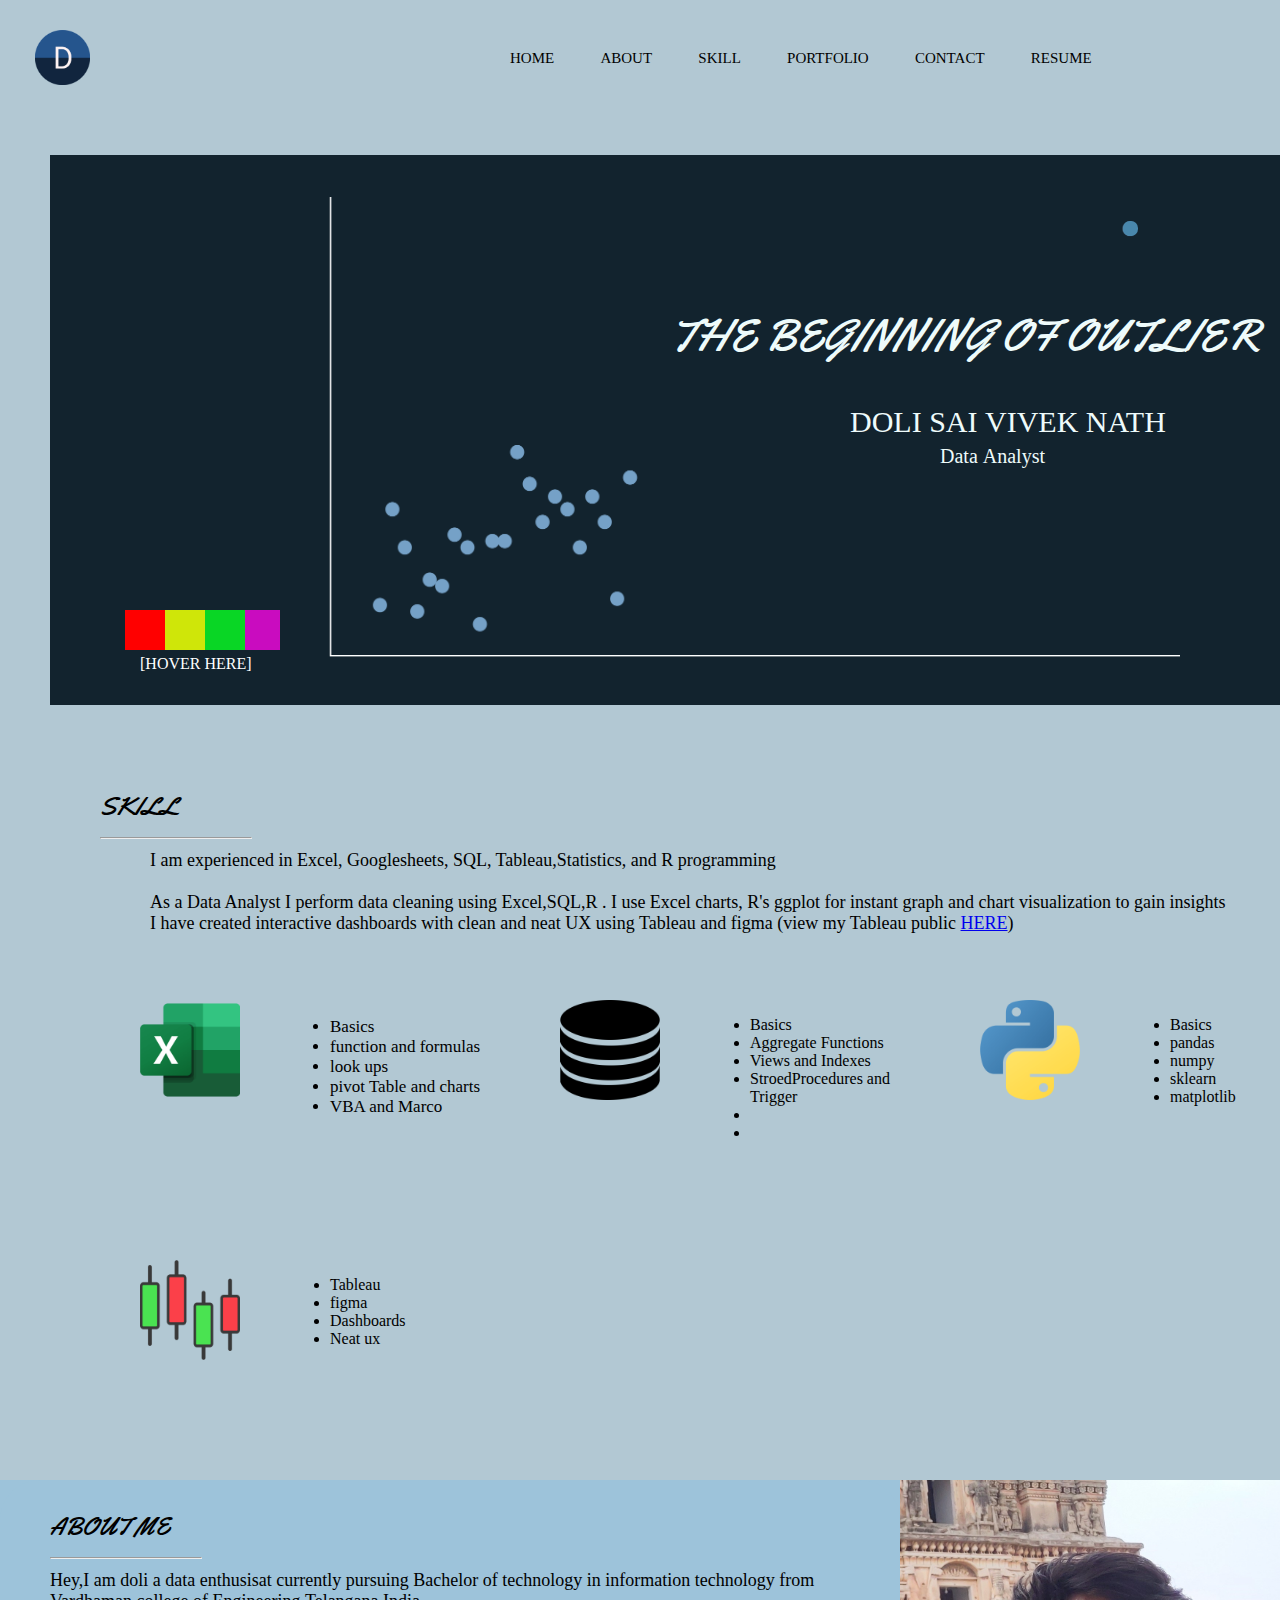
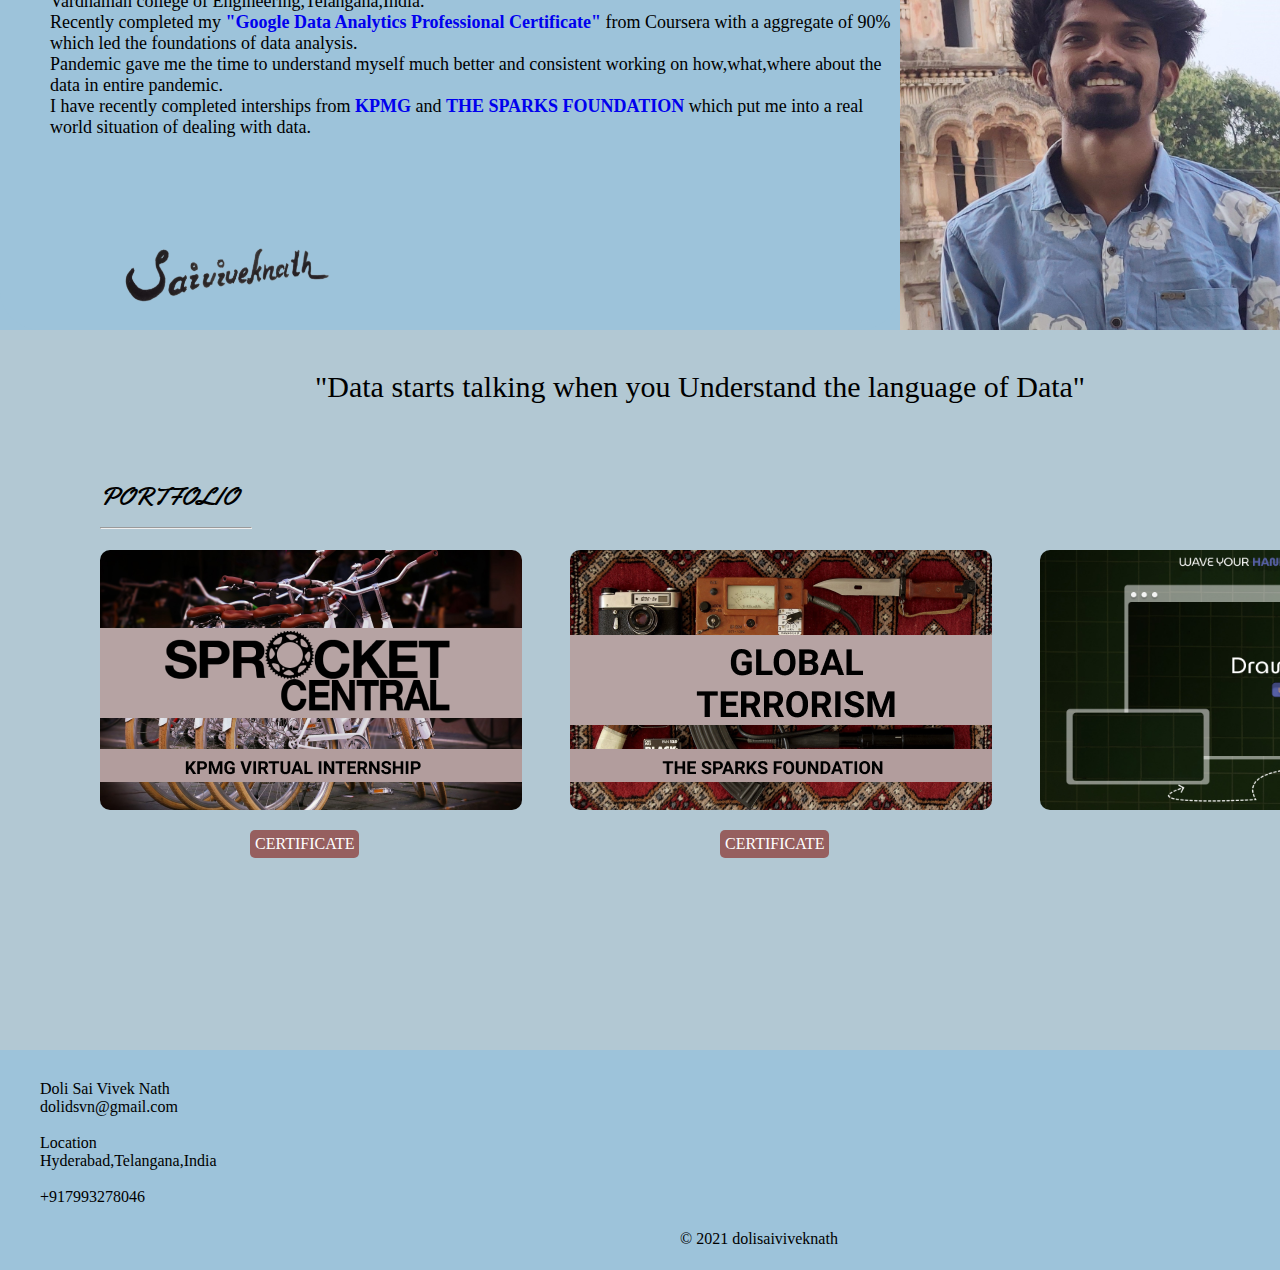
<file: index.html>
<html>
    <title>Doli Sai Vivek Nath</title>
    <head>
        <link rel="stylesheet" href="css/indexstyle.css">
        <link rel="icon" href="favi.ico">
        <link rel="preconnect" href="https://fonts.googleapis.com">
        <link rel="preconnect" href="https://fonts.gstatic.com" crossorigin>
        <link href="https://fonts.googleapis.com/css2?family=Yellowtail&display=swap" rel="stylesheet">
    </head>
    <body>
        <DIV class="header" id="home">
            <div class="title">
                <img src="images/icon.png">
            </div>
            <div class="navigation">
                <nav>
                    <a href="#home">HOME</a>&nbsp&nbsp&nbsp&nbsp&nbsp&nbsp
                    <a href="#aboutid">ABOUT</a>&nbsp&nbsp&nbsp&nbsp&nbsp&nbsp
                    <a href="#skillid">SKILL</a>&nbsp&nbsp&nbsp&nbsp&nbsp&nbsp
                    <a href="#portid">PORTFOLIO</a>&nbsp&nbsp&nbsp&nbsp&nbsp&nbsp
                    <a href="#contactid">CONTACT</a>&nbsp&nbsp&nbsp&nbsp&nbsp&nbsp
                    <a href="dolisaiviveknath.pdf" download>RESUME</a>
                </nav>
            </div>
        </DIV>
        <div class="main">
            <div class="out"></div>
            <img src="images/plot.png">
            <div class="hd">
                THE BEGINNING OF OUTLIER
            </div>
            <div class="name">
                DOLI&nbspSAI&nbspVIVEK&nbspNATH
            </div>
            <div class="prof">
                &nbsp&nbspData&nbspAnalyst
            </div>
            <div class="skillbox">
                <div class="sql">
                </div>
                <div class="excel">
                </div>
                <div class="tab">
                </div>
                <div class="r">
                </div>
             </div>
             <div class="hover">[HOVER HERE]</div>

        </div>
            <div class="about" id=aboutid>
            <div class="aboutinfo">
                <div class="abouttitle">
                    ABOUT&nbspME<br>
                    <hr>
                </div>
                <div class="content">
                    Hey,I am doli a data enthusisat currently pursuing Bachelor of technology in information technology from
                    Vardhaman college of Engineering,Telangana,India.<br>
                    Recently completed my <b><a href="https://www.credly.com/badges/d81834d3-01ac-4fb3-bc01-9aa28412db2a?source=linked_in_profile">"Google Data Analytics Professional Certificate"</a></b> from Coursera with a aggregate of 90% which led the foundations of data analysis.<br>
                    Pandemic gave me the time to understand myself much better and consistent working on how,what,where about the data in entire pandemic.<br>
                    I have recently completed interships from <b><a href="https://www.theforage.com/virtual-internships/theme/m7W4GMqeT3bh9Nb2c/KPMG-Data-Analytics-Virtual-Internship">KPMG</a></b> and <b><a href="https://thesparksfoundation.info/">THE SPARKS FOUNDATION</a></b> which put me into a real world situation of dealing with data.
                </div>

            </div>
            <div class="aboutimage">
            <img src="images/aboutimage.jpg">
            </div>
            <div class="sig">
                <img src="images/signature.png">
            </div>
        </div>
        <div class="skill" id="skillid">
            <div class="skilltitle">
                SKILL<br>
                <hr>
            </div>
            <div class="skillcontent"> 
                I am experienced in Excel, Googlesheets, SQL, Tableau,Statistics, and R programming<br><br>
                As a Data Analyst I perform data cleaning using Excel,SQL,R . I use Excel charts, R's ggplot for instant graph and chart visualization to gain insights<br>
                I have created interactive dashboards with clean and neat UX using Tableau and figma (view my Tableau public <a href="https://public.tableau.com/app/profile/doli.sai.vivek.nath">HERE</a>)
            </div>
            <div class="skillbox2">
                <div class="sk1">
                    <div class="sk1icon"><img src="images/excel.png"></div>
                    <div class="sk1content">
                        <ul>
                            <li>Basics</li>
                            <li>function and formulas</li>
                            <li>look ups</li>
                            <li>pivot Table and charts</li>
                            <li>VBA and Marco</li>
                        </ul></div>
                </div>
                <div class="sk2">
                    <div class="sk2icon"><img src="images/database.png"></div>
                    <div class="sk2content">
                        <ul>
                            <li>Basics</li>
                            <li>Aggregate Functions</li>
                            <li>Views and Indexes</li>
                            <li>StroedProcedures and Trigger</li>
                            <li></li>
                            <li></li>
                        </ul>
                    </div>
                </div>
                <div class="sk3">
                    <div class="sk3icon"><img src="images/python.png"></div>
                    <div class="sk3content">
                        <ul>
                            <li>Basics</li>
                            <li>pandas</li>
                            <li>numpy</li>
                            <li>sklearn</li>
                            <li>matplotlib</li>
                        </ul>
                    </div>
                </div>
                <div class="sk4">
                    <div class="sk4icon"><img src="images/candlestick.png"></div>
                    <div class="sk4content">
                        <ul>
                            <li>Tableau</li>
                            <li>figma</li>
                            <li>Dashboards</li>
                            <li>Neat ux</li>
                        </ul>
                    </div>
                </div>
                <div class="sk5">
                    <div class="sk5icon"></div>
                    <div class="sk5content">
                        <ul>
                            
                        </ul>
                    </div>
                </div>
                <div class="sk6">
                    <div class="sk6icon"></div>
                    <div class="sk6content"></div>
                </div>
            </div>

        </div>
        <div class="text">&nbsp&nbsp"Data starts talking when you Understand the language of Data"</div>
        <div class="port" id="portid">
            <div class="proftitle">
                PORTFOLIO<br>
                <hr>
            </div>
            <div class="kpmg"><a href="kpmg/kpmg.html"><img src="images/portfolio1.png"></a></div><BR>
            <div class="cert"><a href="https://drive.google.com/file/d/1ms6ZCJT5xoF-OgnIB7SrP02fdD28HYqU/view?usp=sharing">CERTIFICATE</div></a>
            <div class="tsf"><a href="https://www.linkedin.com/posts/doli-sai-vivek-nath-4615581a7_task4-gripjuly2021-intern-ugcPost-6822621831745413120-nqy5"><img src="images/portfolio2.png"></a>
            </div><br>
            <div class="certi"><a href="https://drive.google.com/file/d/1AnlTbzH4GuCmXourA2C_aOfchLNOyN7t/view?usp=sharing">CERTIFICATE</a></div>
            <div class="myweb"><a href="https://drawinair.w3spaces.com/"><img src="images/my2.png"></a></div>

        </div>
        <div class="contact" id="contactid">
            <div class="mail">
                Doli Sai Vivek Nath<br>dolidsvn@gmail.com<br><br>Location<br>Hyderabad,Telangana,India<br><br>+917993278046
            </div>
            <div class="cp">
                ©&nbsp2021&nbspdolisaiviveknath
            </div>
            <div class="Lnk"><a href="https://www.linkedin.com/in/doli-sai-vivek-nath-4615581a7/"><img src="images/linkedin-app.png"></a></div>
                <div class="git"><a href="https://github.com/dolidsvn"><img src="images/github.png"></a></div>

        </div>

    </body>
</html>
</file>
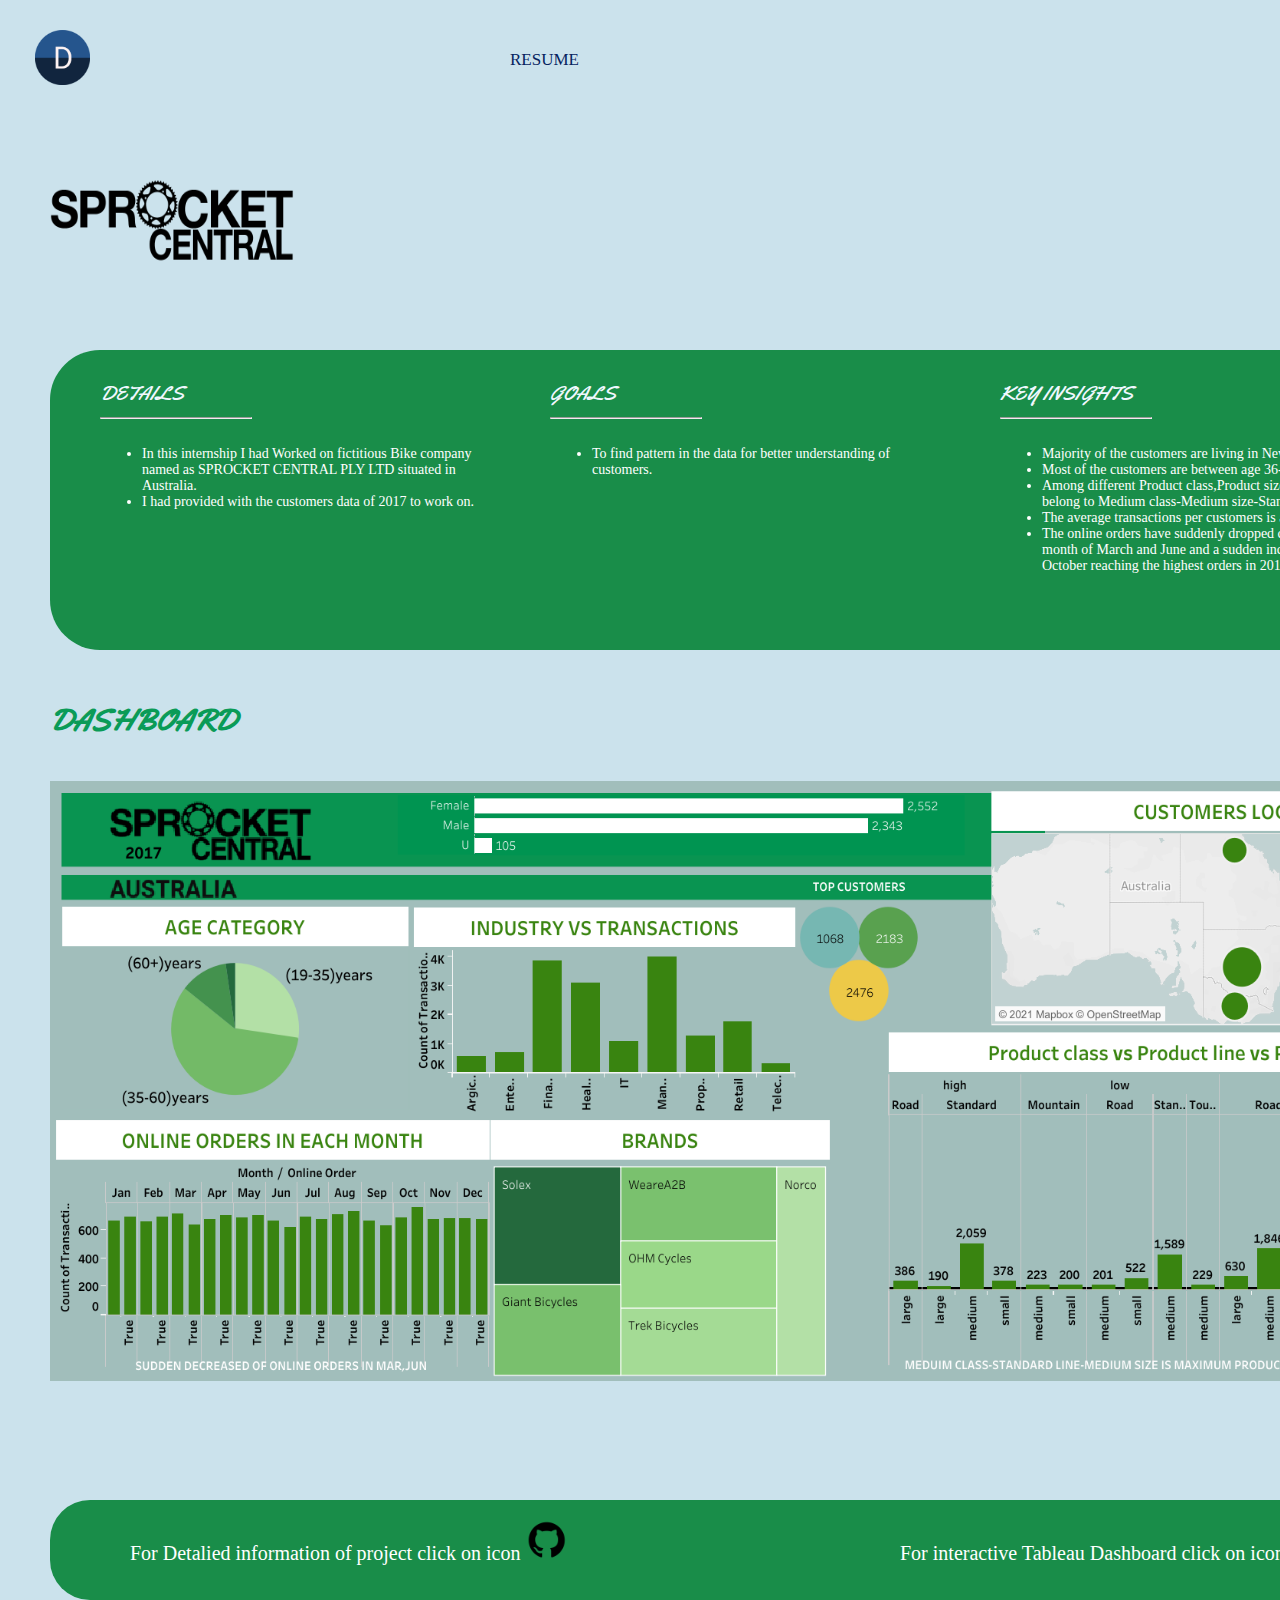
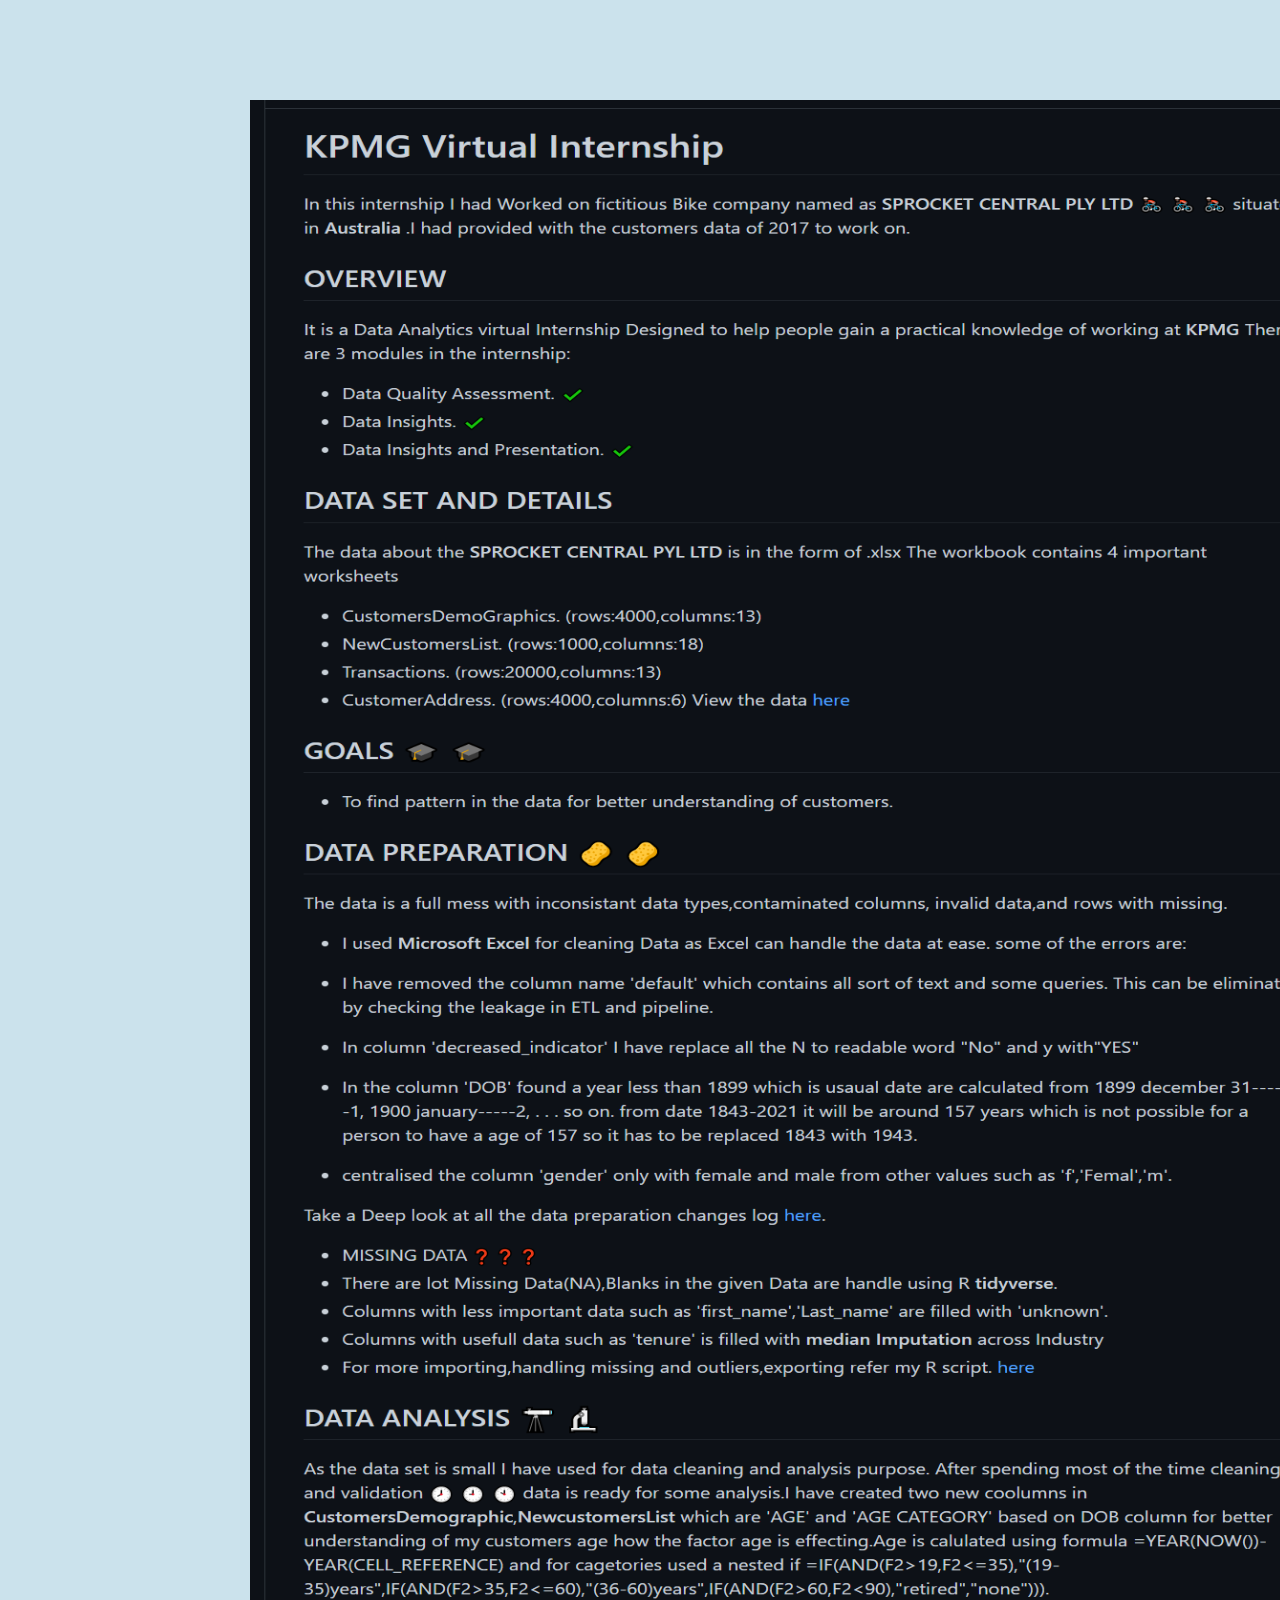
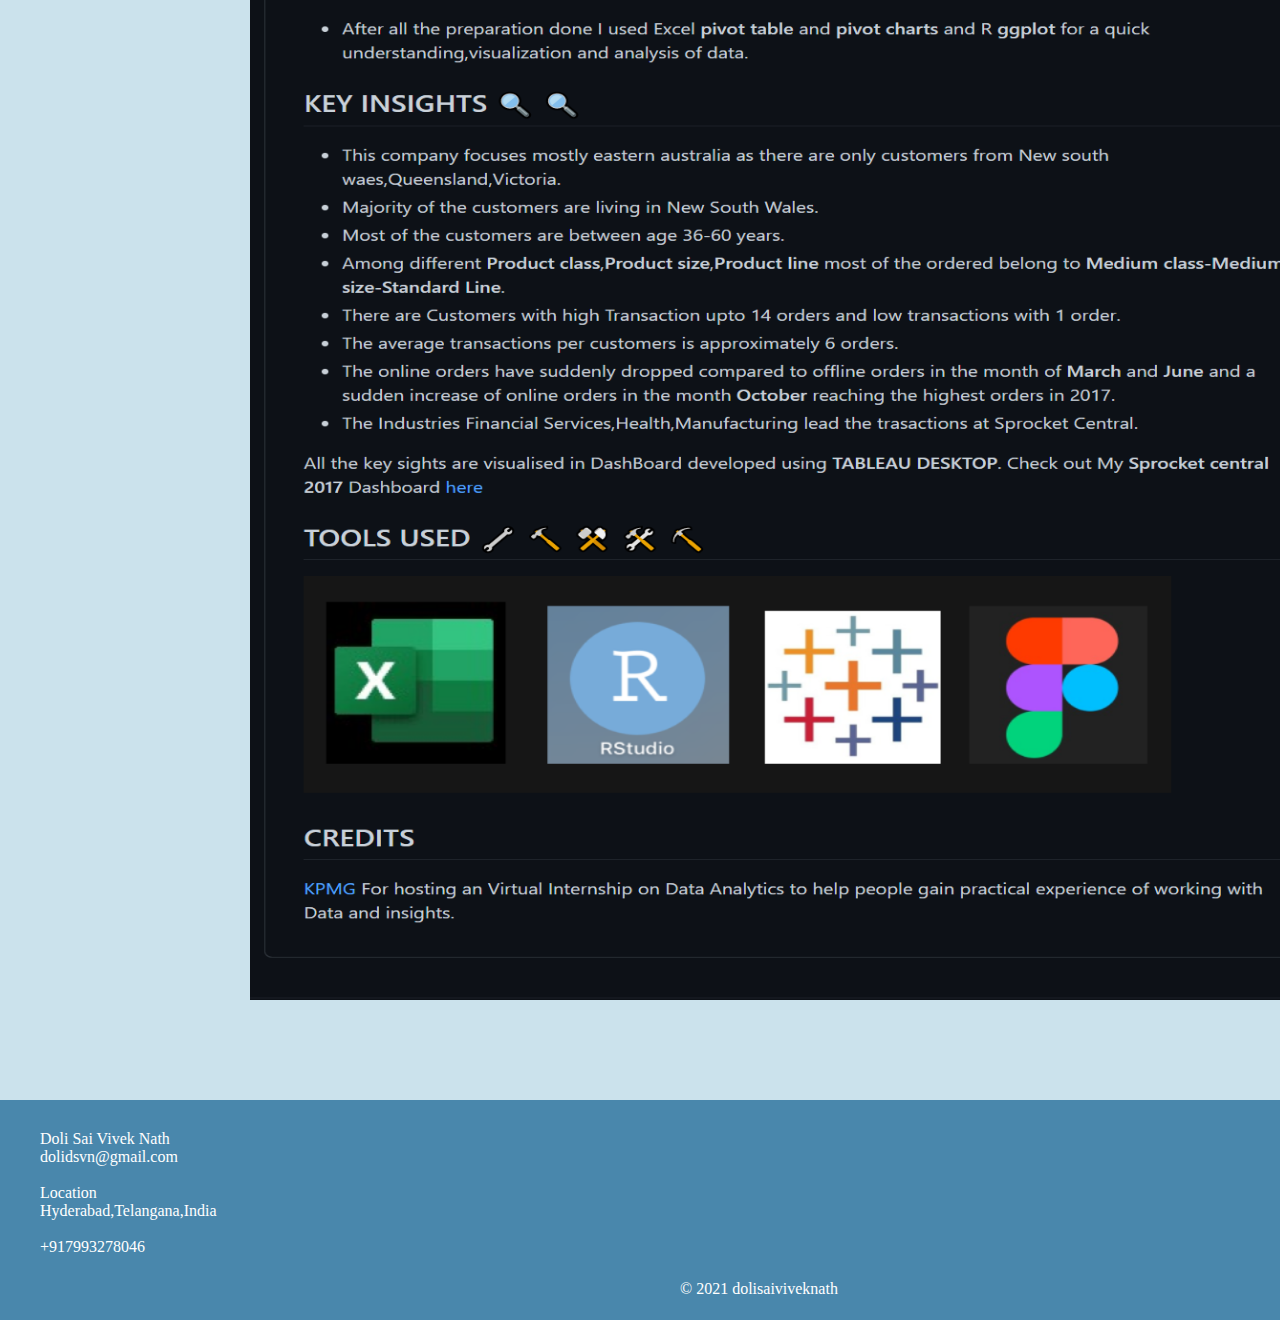
<file: kpmg/kpmg.html>
<html>
    <head>
        <link rel="stylesheet" href="kpmg.css">
        <link rel="icon" href="favi.ico">
        <link rel="preconnect" href="https://fonts.googleapis.com">
        <link rel="preconnect" href="https://fonts.gstatic.com" crossorigin>
        <link href="https://fonts.googleapis.com/css2?family=Yellowtail&display=swap" rel="stylesheet">

    </head>
    <body>
        <DIV class="header" id="home">
            <div class="title">
                <img src="icon.png">
            </div>
            <div class="navigation">
                <nav>
                    <a href="DOLI-SAI-VIVEK-NATH.pdf" download>RESUME</a>    
                </nav>
            </div>
        </DIV>
        <div class="sp">
            <img src="sprocket_central_logo.png">
        </div>
        <div class="kpmghd"></div>
        <div class="hd">
            <div class="details">
                DETAILS<br>
                <hr>
            </div>
            <div class=" detailscontent">
                <ul>
                <li>In this internship I had Worked on fictitious Bike company named as SPROCKET CENTRAL PLY LTD situated in Australia.</li>
                <li>I had provided with the customers data of 2017 to work on.</li>
            </ul>
            </div>
            <div class="goals">
                GOALS<br>
                <hr>
            </div>
            <div class=" goalscontent">
                <ul>
                    <li>To find pattern in the data for better understanding of customers.</li>
            </ul>
            </div>
            <div class="insights">
                KEY INSIGHTS<br>
                <hr>
            </div>
            <div class=" insightscontent">
                <ul>
                    <li>Majority of the customers are living in New South Wales.</li>
                    <li>Most of the customers are between age 36-60 years.</li>
                    <li>Among different Product class,Product size,Product line most of the ordered belong to Medium class-Medium size-Standard Line.</li>
                    <li>The average transactions per customers is approximately 6 orders.</li>
                    <li>The online orders have suddenly dropped compared to offline orders in the month of March and June and a sudden increase of online orders in the month October reaching the highest orders in 2017.</li>
                </ul>

            </div>
        </div>
        <div class="dash">
                <h4>DASHBOARD</h4>
                <img src="Dashboard 1.png">
            </div>
        <div class="de">
                <div class="info">
                    For Detalied information of project click on icon
                    <a href="https://github.com/dolidsvn/KPMG-Virtual-Internship"><img src="github.png"></a><br>
                </div>
                 <div class="tab">
                    For interactive  Tableau Dashboard click on icon
                    <a href="https://public.tableau.com/app/profile/doli.sai.vivek.nath/viz/SprocketCentral2017/Dashboard1"><img src="tableau.jpg"></a><br>
                </div>
            </div>
        </div>
        <div class="cont">
            <img src="con1.png">
            
        </div>
        <div class="contact" id="contactid">
            <div class="mail">
                Doli Sai Vivek Nath<br>dolidsvn@gmail.com<br><br>Location<br>Hyderabad,Telangana,India<br><br>+917993278046
            </div>
            <div class="cp">
                ©&nbsp2021&nbspdolisaiviveknath
            </div>
            <div class="Lnk"><a href="https://www.linkedin.com/in/doli-sai-vivek-nath-4615581a7/"><img src="linkedin-app.png"></a></div>
                <div class="git"><a href="https://github.com/dolidsvn"><img src="github.png"></a></div>

        </div>
    </body>
</html>
</file>
<file: css/indexstyle.css>
html
{
    scroll-behavior: smooth;
}
body
{
    background-color:rgb(178, 200, 211);
    font-family: 'Architects Daughter', cursive;
}
.header
{
  width:1510;
  height:100;
  top: 0px;
  left:0px;
}
.title img
{
    position: absolute;
    top:30px;
    left:35px;
    width:55px;
    height:55px;
}

.main
{
    position:absolute;
    top: 155px;
    left: 50px;
    width: 1440;
    height: 550;
    background-color:#12232e;

}

.main img
{
  position: absolute;
  top:40px;
  left:230px;
  width: 900px;
  height:500px;
  z-index:1;
}
.out{
  position: absolute;
  top: 66px;
  left: 1073px;
  width: 15px;
  height: 15px;
  border-radius: 7px;
  background-color:rgb(73, 135, 172);
  z-index: 2;
  animation-name: fade;
  animation-duration: 4s;
  animation-iteration-count: infinite;
}
.hd
{
  position:absolute;
  top:150px;
  left:620px;
  color:#eefbfb;
  font-size:45px;
  z-index: 2;
  font-family: 'Yellowtail', cursive;
}
.name
{
  position:absolute;
  top:250px;
  left:800px;
  color:#eefbfb;
  font-size:30px;
  z-index: 2;
  
}

.prof
{
  position:absolute;
  top:290px;
  left:880;
  color:#eefbfb;
  font-size: 20px;
  z-index: 2;
}
.navigation
{
    position: absolute;
    top:50px;
    left:500px;
    font-size:15px;
    font-weight:;
    color: rgb(221, 231, 231);
    font-family: 'Architects Daughter', cursive;
}
.navigation a
{
    padding:10px;
    color:black;
    font-weight:;
    text-decoration:none;
    border-radius: 5PX;
}
.navigation a:hover
{
    color:rgb(255, 255, 255) ;
    background-color:#12232e;
}
.about
{
    position:absolute;
    top: 1480px;
    left: 0px;
    width: 1518;
    height: 450;
    background-color:rgb(157, 195, 218);

}
.aboutimage img
{
    position:absolute;
    left:900px;
    width: 420;
    height: 450;
    background-color:rgb(157, 195, 218);
   
}
.abouttitle
{
  position: absolute;
  top:30px;
  left:50px;
  font-size:25px;
  color:black;
  font-family: 'Yellowtail', cursive;
}
.abouttitle hr
{
  width:150px;
}
.content
{
  position:absolute;
  left:50px;
  top:90px;
  color:black;
  font-size: 18px;
  font-family: 'Architects Daughter', cursive;
}
.content a 
{
  text-decoration: none;
}
.aboutinfo
{
    position:absolute;
    width:900px;
    height:450px;
    background-color:rgb(157, 195, 218);
    border-radius:40px;
    
    
}
.sig img
{
  position:absolute;
  top:280px;
  left:60px;
  width:350px;
  height:200px;
}
.skill
{
    position:absolute;
    top: 760px;
    left: 50px;
    width: 1440;
    height: 700;
    background-color:;
    border-radius:40px;
    color:black;

}
.skilltitle
{
  position: absolute;
  top:30px;
  left:50px;
  font-size:25px;
  color:black;
  font-family: 'Yellowtail', cursive;
}
.skilltitle hr
{
  width:150px;
}
.skillcontent
{
  position:absolute;
  left:100px;
  top:90px;
  color:black;
  font-size: 18px;
}
.skillbox2
{
  position:absolute;
  top:220px;
  left:70px;
  width:1300px;
  height:450px;
  

}
.sk1
{
  position:absolute;
  top:20px;
  left:20px;
  width:100px;
  height:70px;
}
.sk1 img
{
  position: absolute;
  width:100px;
  height:100px;
 
}
.sk1content
{
  position: absolute;
  left:150px;
  width:200px;
  height:150px;
  color:black;
  font-size:17px;

}
.sk2
{
  position:absolute;
  top:20px;
  left:440px;
  width:100px;
  height:70px;
}
.sk2 img
{
  position: absolute;
  width:100px;
  height:100px;
  background-color:;
}
.sk2content
{
  position: absolute;
  left:150px;
  width:200px;
  height:150px;
  color:black;
}
.sk3
{
  position:absolute;
  top:20px;
  left:860px;
  width:100px;
  height:70px;
}
.sk3 img
{
  position: absolute;
  width:100px;
  height:100px;

}
.sk3content
{
  position: absolute;
  left:150px;
  width:200px;
  height:150px;
  color:black;
}
.sk4
{
  position:absolute;
  top:280px;
  left:20px;
  width:100px;
  height:70px;
}
.sk4 img
{
  position: absolute;
  width:100px;
  height:100px;

}
.sk4icon
{
  position: absolute;
  width:150px;
  height:150px;
}
.sk4content
{
  position: absolute;
  left:150px;
  width:200px;
  height:150px;
  color:black;
}
.sk5
{
  position:absolute;
  top:280px;
  left:440px;
  width:100px;
  height:70px;
}
.sk5 img
{
  position: absolute;
  width:100px;
  height:100px;

}
.sk5icon
{
  position: absolute;
  width:150px;
  height:150px;
}
.sk5content
{
  position: absolute;
  left:150px;
  width:200px;
  height:150px;
  color:black;
}

.sk6
{
  position:absolute;
  top:280px;
  left:860px;
  width:100px;
  height:70px;
}
.sk6 img
{
  position: absolute;
  width:150px;
  height:150px;
}
.sk6content
{
  position: absolute;
  left:150px;
  width:200px;
  height:150px;
  color:black;
}
.text
{
  height:50px;
  width:960px;
  position:absolute;
  top:1970px;
  left:300px;
  font-size:30px;
  font-family: 'Architects Daughter', cursive;
  color:black;
  border-radius: 5px;
}
.proftitle
{
  position: absolute;
  top:30px;
  left:50px;
  font-size: 25px;
  color:black;
  font-family: 'Yellowtail', cursive;
}
.proftitle hr
{
  width:150px;
}
.port
{
    position:absolute;
    top: 2050px;
    left: 50px;
    width:1440;
    height:550;
    background-color:;
    border-radius:40px;

}
.kpmg
{
  position:absolute;
  top: 100px;
  left: 50px;
  border-radius:5px;
}
.kpmg img
{
  border-radius:10px;
}
.certi
{
  position:absolute;
  top: 380px;
  left: 200px;
  color: white;
  background-color: rgb(150, 95, 95);
  padding:5px;
  border-radius: 5px;
}
.certi a
{
  text-decoration: none;
  color:white;
}
.tsf
{
  position:absolute;
  top: 100px;
  left: 520px;
  border-radius:5px;
}
.tsf img
{
  border-radius:10px;
}
.cert
{
  position:absolute;
  top: 380px;
  left: 670px;
  color: white;
  background-color: rgb(150, 95, 95);
  padding:5px;
  border-radius: 5px;
}
.cert a
{
  text-decoration: none;
  color:white;
}
.myweb
{
  position:absolute;
  top: 100px;
  left: 990px;
  border-radius:5px;
}
.myweb img
{
  border-radius:10px;
  width: 450px;
  height: 260px;
}
.contact
{
    position:absolute;
    top:2650px;
    left:0px;
    width:1518;
    height:220;
    background-color:rgb(157, 195, 218);

}
.skillbox
{
    position:absolute;
    top:170px;
    left:0px;
    width:400px;
    height:250px;
    transform: rotate(270deg);
    color:white; 
     
}
.hover
{
  position:absolute;
  top:500px;
  left:90px;
  color:white; 
}
.sql {
    width: 20px;
    height: 20px;
    background: red;
    transition: width 2s;
    color:aliceblue;
    font-size: 20px;
    padding:10px;
    text-align: center;
    top:50%;

  }
  
  .sql:hover {
    width: 200px;
  }
  .excel {
    width: 20px;
    height: 20px;
    background: rgb(207, 230, 9);
    transition: width 2s;
    color:aliceblue;
    font-size: 20px;
    padding:10px;

  }
  
  .excel:hover {
    width: 200px;
  }
  .tab {
    width: 20px;
    height: 20px;
    background: rgb(9, 214, 37);
    transition: width 2s;
    color:aliceblue;
    font-size: 20px;
    padding:10px;

  }
  
  .tab:hover {
    width: 200px;
  }
  .r {
    width: 20px;
    height: 20px;
    background: rgb(201, 12, 191);
    transition: width 2s;
    color:aliceblue;
    font-size: 20px;
    padding:10px;

  }
  
  .r:hover {
    width: 200px;
  }
  .lnk img
  {
    position: absolute;
    top:50px;
    left:1340px;
    width:40px;
    height:40px;
  }
  .lnk a
  {
    text-decoration: none;
    padding:2px;
  }
  .git img
  {
    position: absolute;
    top:50px;
    left:1400px;
    width:40px;
    height:40px;
  }
  .git a
  {
    text-decoration: none;
    padding:2px;
  }
  .mail
  {
    position: absolute;
    top:30px;
    left:40px;
    color: black;
  }
  .cp
  {
    position: absolute;
    top:180px;
    left:680px;
    color: black;
  }
  @keyframes fade {
    from {background-color:rgb(73, 135, 172);}
    to {background-color:yellow;}
  }
</file>
<file: kpmg/kpmg.css>
html
{
    scroll-behavior: smooth;
}
body
{
    background-color:#cbe2ec;
    font-family: 'Architects Daughter', cursive;;
}
.header
{
  width:1510;
  height:100;
  top: 0px;
  left:0px;
}
.title img
{
    position: absolute;
    top:30px;
    left:35px;
    width:55px;
    height:55px;
}
.navigation
{
    position: absolute;
    top:50px;
    left:500px;
    font-size: 17px;
    color: rgb(221, 231, 231);
}
.navigation a
{
    padding:10px;
    color:#06235f;
    text-decoration:none;
    border-radius:5px;

}
.navigation a:hover
{
    color:rgb(255, 255, 255) ;
    background-color:#4DA8DA;
}
.sp
{
  position: absolute;
  top:180px;
  left:50px;
}
.sp img
{
  height:100px;
  width:250px;
}
.hd
{
    position: absolute;
    width:1440px;
    height:300px;
    top:350px;
    left:50px;
    background-color:rgb(25, 141, 73);
    border-radius:50px;
}
.details
{
  position: absolute;
  top:30px;
  left:50px;
  font-size: 20px;
  color:aliceblue;
  font-family: 'Yellowtail', cursive;
}
.details hr
{
  width:150px;
}
.detailscontent
{
  position:absolute;
  left:50px;
  top:80px;
  height:200px;
  width:400px;
  font-size: 14px;
  color: #ffffff;
  padding: 2px;
}
.goals
{
  position: absolute;
  top:30px;
  left:500px;
  font-size: 20px;
  color:aliceblue;
  font-family: 'Yellowtail', cursive;
}
.goals hr
{
  width:150px;
}
.goalscontent
{
  position:absolute;
  left:500px;
  top:80px;
  height:200px;
  width:400px;
  font-size: 14px;
  color: #ffffff;
  padding: 2px;
}
.insights
{
  position: absolute;
  top:30px;
  left:950px;
  font-size: 20px;
  color:aliceblue;
  font-family: 'Yellowtail', cursive;
}
.insights hr
{
  width:150px;
}
.insightscontent
{
  position:absolute;
  left:950px;
  top:80px;
  height:200px;
  width:480px;
  font-size: 14px;
  color: #ffffff;
  padding: 2px;
}
.dash
{
    position:absolute;
    left:50px;
    top:660px;
    font-size:30px;
    color: #0a9b57;
    font-family: 'Yellowtail', cursive;

}
.dash img
{
    width:1440px;
    height:600px;
}
.info
{
    position: absolute;
    top: 20px;
    left:80px;
    color:white;
    font-size: 20px;
}
.info img
{
  width:40px;
  height:40px;
}
.info a
{
  text-decoration: none;
  padding:2px;
}
.tab
{
    position: absolute;
    top:20px;
    left:850px;
    color:white;
    font-size: 20px;
}
.tab img
{
  width:40px;
  height:40px;
}
.tab a
{
  text-decoration: none;
  padding:2px;
}
.de
{
    position: absolute;
    width:1440px;
    height:100px;
    top:1500px;
    left:50px;
    background-color: rgb(25, 141, 73);
    border-radius:40px;
}
.contact
{
    position:absolute;
    top:4300px;
    left:0px;
    width:1518;
    height:220;
    background-color:rgb(73, 135, 172);

}
.lnk img
  {
    position: absolute;
    top:50px;
    left:1340px;
    width:40px;
    height:40px;
  }
  .lnk a
  {
    text-decoration: none;
    padding:2px;
  }
  .git img
  {
    position: absolute;
    top:50px;
    left:1400px;
    width:40px;
    height:40px;
  }
  .git a
  {
    text-decoration: none;
    padding:2px;
  }
  .mail
  {
    position: absolute;
    top:30px;
    left:40px;
    color: white;
  }
  .cp
  {
    position: absolute;
    top:180px;
    left:680px;
    color: white;
  }
  .cont
  {
    position:absolute;
    top:1700px;
    left:250px;
  }
  .cont img
  {
    height:2500px;
    width: 1100px;
  }
</file>
